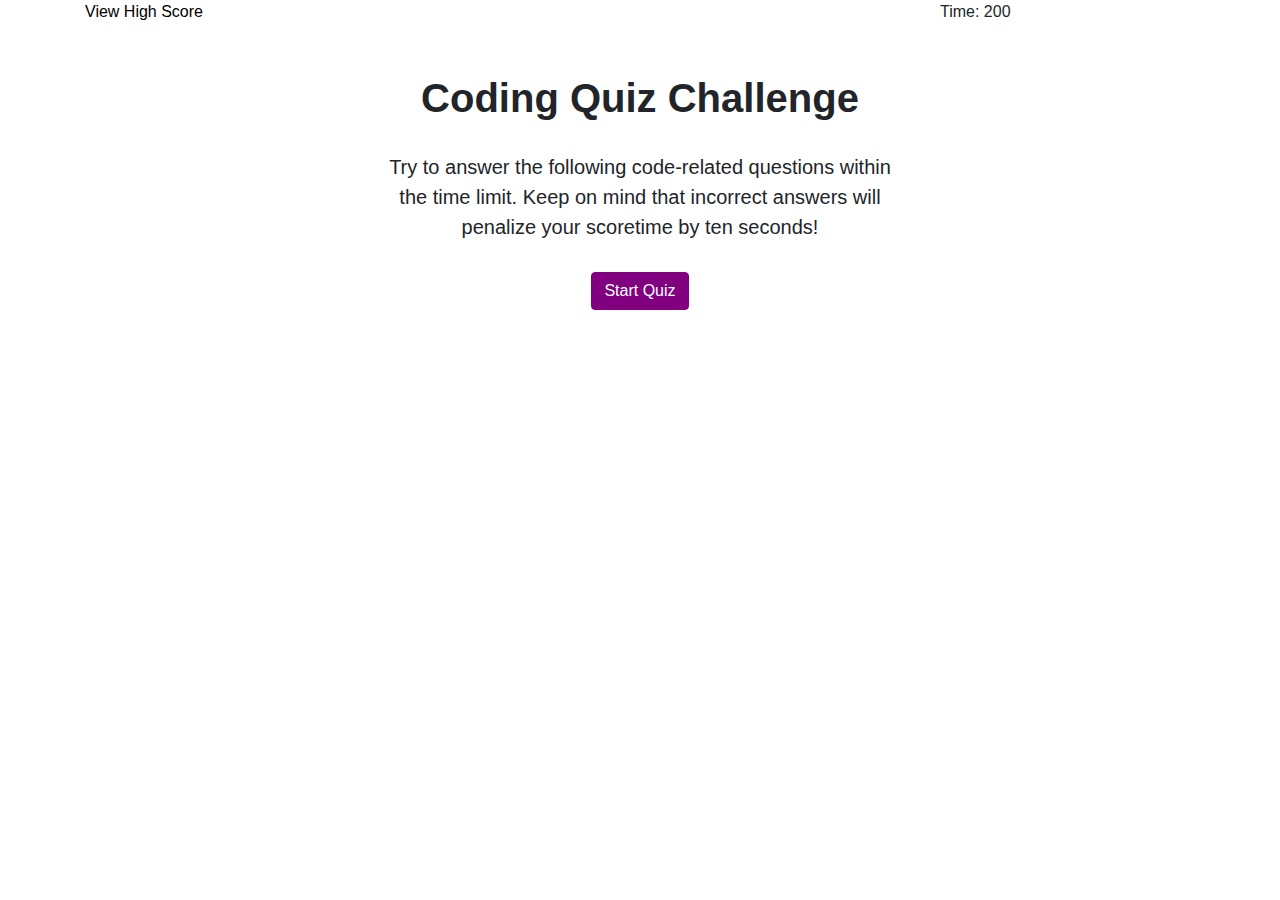
<file: index.html>
<!DOCTYPE html>
<!--[if lt IE 7]>      <html class="no-js lt-ie9 lt-ie8 lt-ie7"> <![endif]-->
<!--[if IE 7]>         <html class="no-js lt-ie9 lt-ie8"> <![endif]-->
<!--[if IE 8]>         <html class="no-js lt-ie9"> <![endif]-->
<!--[if gt IE 8]><!-->
<html class="no-js">
<!--<![endif]-->

<head>
    <meta charset="utf-8">
    <meta http-equiv="X-UA-Compatible" content="IE=edge">
    <title>Code Quiz - QUIZES</title>
    <meta name="description" content="">
    <meta name="viewport" content="width=device-width, initial-scale=1">
    <link rel="stylesheet" href="style.css">
    <link rel="stylesheet" href="https://stackpath.bootstrapcdn.com/bootstrap/4.5.2/css/bootstrap.min.css"
        integrity="sha384-JcKb8q3iqJ61gNV9KGb8thSsNjpSL0n8PARn9HuZOnIxN0hoP+VmmDGMN5t9UJ0Z" crossorigin="anonymous">
    <script src="https://code.jquery.com/jquery-3.5.1.slim.min.js"
        integrity="sha384-DfXdz2htPH0lsSSs5nCTpuj/zy4C+OGpamoFVy38MVBnE+IbbVYUew+OrCXaRkfj"
        crossorigin="anonymous"></script>
    <script src="https://cdn.jsdelivr.net/npm/popper.js@1.16.1/dist/umd/popper.min.js"
        integrity="sha384-9/reFTGAW83EW2RDu2S0VKaIzap3H66lZH81PoYlFhbGU+6BZp6G7niu735Sk7lN"
        crossorigin="anonymous"></script>
    <script src="https://stackpath.bootstrapcdn.com/bootstrap/4.5.2/js/bootstrap.min.js"
        integrity="sha384-B4gt1jrGC7Jh4AgTPSdUtOBvfO8shuf57BaghqFfPlYxofvL8/KUEfYiJOMMV+rV"
        crossorigin="anonymous"></script>




</head>

<body onload="startQuiz()">
    <header>
        <div class="container">
            <div class="row">
                <div id="view-highscore" class="col-sm-3"><a style="color:black" href="highscoreindex.html">View High Score</a>
                </div>
                <div class="col-sm-6">
                </div>
                <div id="time" class="col-sm-3">
                    Time: 200
                </div>
            </div>
        </div>
    </header>
    <section class = "main-section">
    <div class= "container">
        <div class="text-center">
            <header><h1 id = "start-quiz-header"></h1></header>
             <section class = "questions" >
                <div id = "quiz-questions"></div>
            </section>
            <section id = "button-section"></section>
                <button id ="answer-buttons1" class = "btn btn-primary" ></button>
                <button id ="answer-buttons2" class = "btn btn-primary" ></button>
                <button id ="answer-buttons3" class = "btn btn-primary" ></button>
                <button id ="answer-buttons4" class = "btn btn-primary" ></button>
            </section>
            <section class = "result-section">
                <p id = "result"></p>
            

    </section>
        </div>
        </div>

    </div>
    </section>



    <script src="script.js" async defer></script>
</body>

</html>
</file>
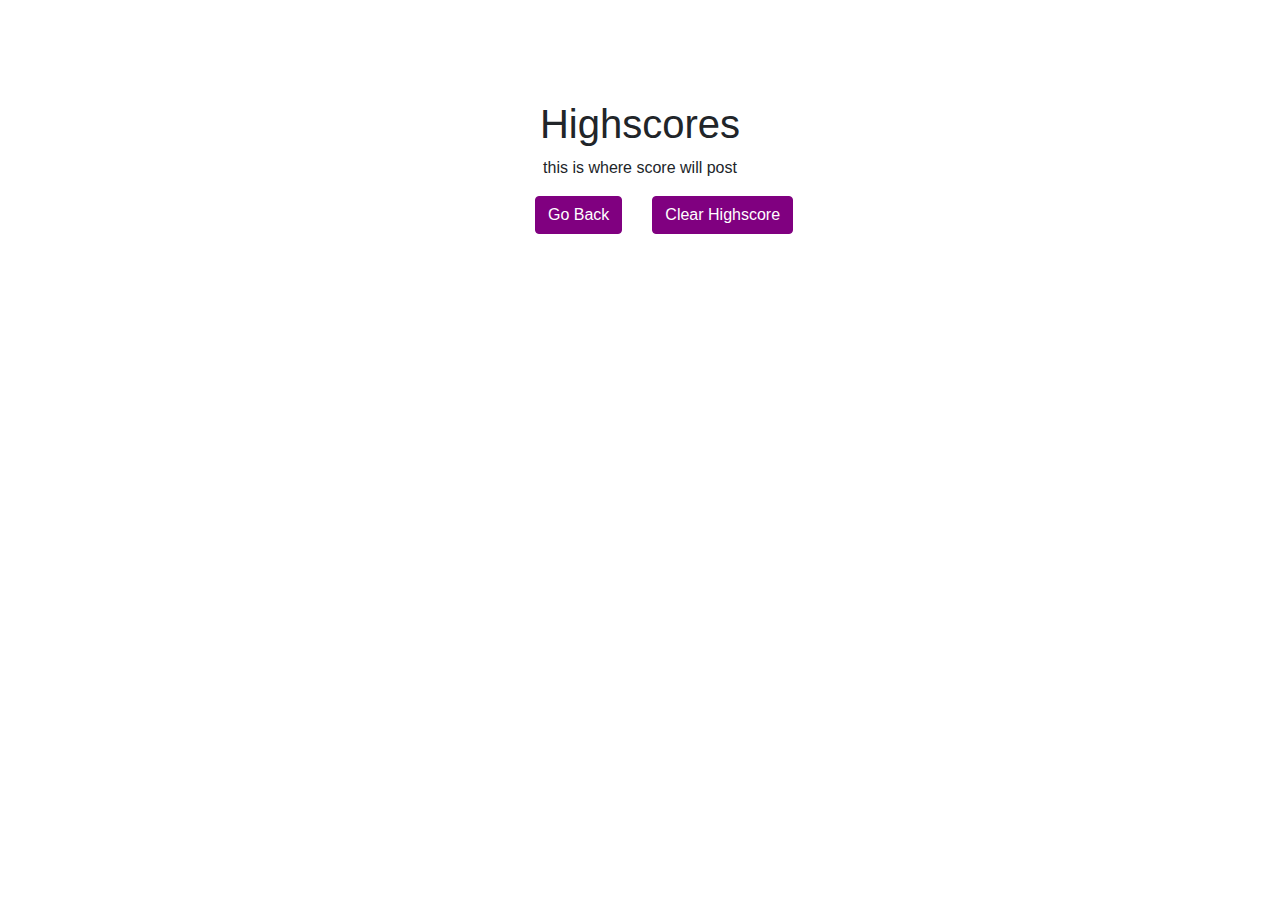
<file: highscoreindex.html>
<!DOCTYPE html>
<!--[if lt IE 7]>      <html class="no-js lt-ie9 lt-ie8 lt-ie7"> <![endif]-->
<!--[if IE 7]>         <html class="no-js lt-ie9 lt-ie8"> <![endif]-->
<!--[if IE 8]>         <html class="no-js lt-ie9"> <![endif]-->
<!--[if gt IE 8]><!-->
<html class="no-js">
<!--<![endif]-->

<head>
    <meta charset="utf-8">
    <meta http-equiv="X-UA-Compatible" content="IE=edge">
    <title>Code Quiz - Highscore </title>
    <meta name="description" content="">
    <meta name="viewport" content="width=device-width, initial-scale=1">
    <link rel="stylesheet" href="style.css">
    <link rel="stylesheet" href="https://stackpath.bootstrapcdn.com/bootstrap/4.5.2/css/bootstrap.min.css"
        integrity="sha384-JcKb8q3iqJ61gNV9KGb8thSsNjpSL0n8PARn9HuZOnIxN0hoP+VmmDGMN5t9UJ0Z" crossorigin="anonymous">
    <script src="https://code.jquery.com/jquery-3.5.1.slim.min.js"
        integrity="sha384-DfXdz2htPH0lsSSs5nCTpuj/zy4C+OGpamoFVy38MVBnE+IbbVYUew+OrCXaRkfj"
        crossorigin="anonymous"></script>
    <script src="https://cdn.jsdelivr.net/npm/popper.js@1.16.1/dist/umd/popper.min.js"
        integrity="sha384-9/reFTGAW83EW2RDu2S0VKaIzap3H66lZH81PoYlFhbGU+6BZp6G7niu735Sk7lN"
        crossorigin="anonymous"></script>
    <script src="https://stackpath.bootstrapcdn.com/bootstrap/4.5.2/js/bootstrap.min.js"
        integrity="sha384-B4gt1jrGC7Jh4AgTPSdUtOBvfO8shuf57BaghqFfPlYxofvL8/KUEfYiJOMMV+rV"
        crossorigin="anonymous"></script>




</head>

<body>
    <header>
        <div class="container">
            <div class="row">
                <div  class="col-sm-3">
                </div>
                <div class="col-sm-6">
                </div>
                <div class="col-sm-3">
                </div>
            </div>
        </div>
    </header>
    <section class = "main-section">
    <div class= "container">
        <div class="text-center">
            <h1 id="highscore">Highscores</h1>
            <p>
                this is where score will post
            </p>
            <button type="button" id="go-back" class="btn btn-primary"><a id= "go-back-button" href="index.html">Go Back</a></button>
            <button type="button" id="clear-highscore" class="btn btn-primary">Clear Highscore</button>
        </div>
    </div>
    </section>



    <script src="script.js" async defer></script>
</body>

</html>
</file>
<file: style.css>
#answer-buttons1,#answer-buttons2,#answer-buttons3,#answer-buttons4{
    background: purple;
    border-color: purple;
    margin-bottom: 5px;
    margin-left: 30px;
    margin-left: 300px;
    margin-right: 300px;
}

#start-quiz-header{
    font-size: 30pt;
    font-weight: bolder;
    margin-left: 300px;
    margin-right: 300px;
    margin-top: 50px;
    
}

#quiz-questions{
    margin-left: 300px;
    margin-right: 300px;
    margin-top: 30px;
    margin-bottom: 30px;

}
#result{
    
    margin-left: 700px;
    margin-right: 300px;
    margin-top: 30px;
    margin-bottom: 30px;
}
#result-display{
    color: lightslategray;
}
#quiz-questions{
    font-size: 15pt;
}
#clear-highscore{
    background: purple;
    border-color: purple;
    margin-bottom: 5px;
    margin-left: 30px;
    float: left;

}
#go-back{
    background: purple;
    border-color: purple;
    margin-bottom: 5px;
    float: left;
    margin-left: 450px;
    color: white;

}
#go-back-button:link {
    color: white;
  }
  
  /* visited link */
  #go-back-button:visited {
    color: white;
  }
  
  /* mouse over link */
  #go-back-button:hover {
    color: white;
  }
  
  /* selected link */
  #go-back-button:active {
    color: white;
  }
  
  #highscore:link {
    color: black;
  }
  
  /* visited link */
  #highscorea:visited {
    color: black;
  }
  
  /* mouse over link */
  #highscore:hover {
    color: black;
  }
  
  /* selected link */
  #highscorea:active {
    color: black;
  }

  #highscore{
      margin-top: 100px;
  }
</file>
